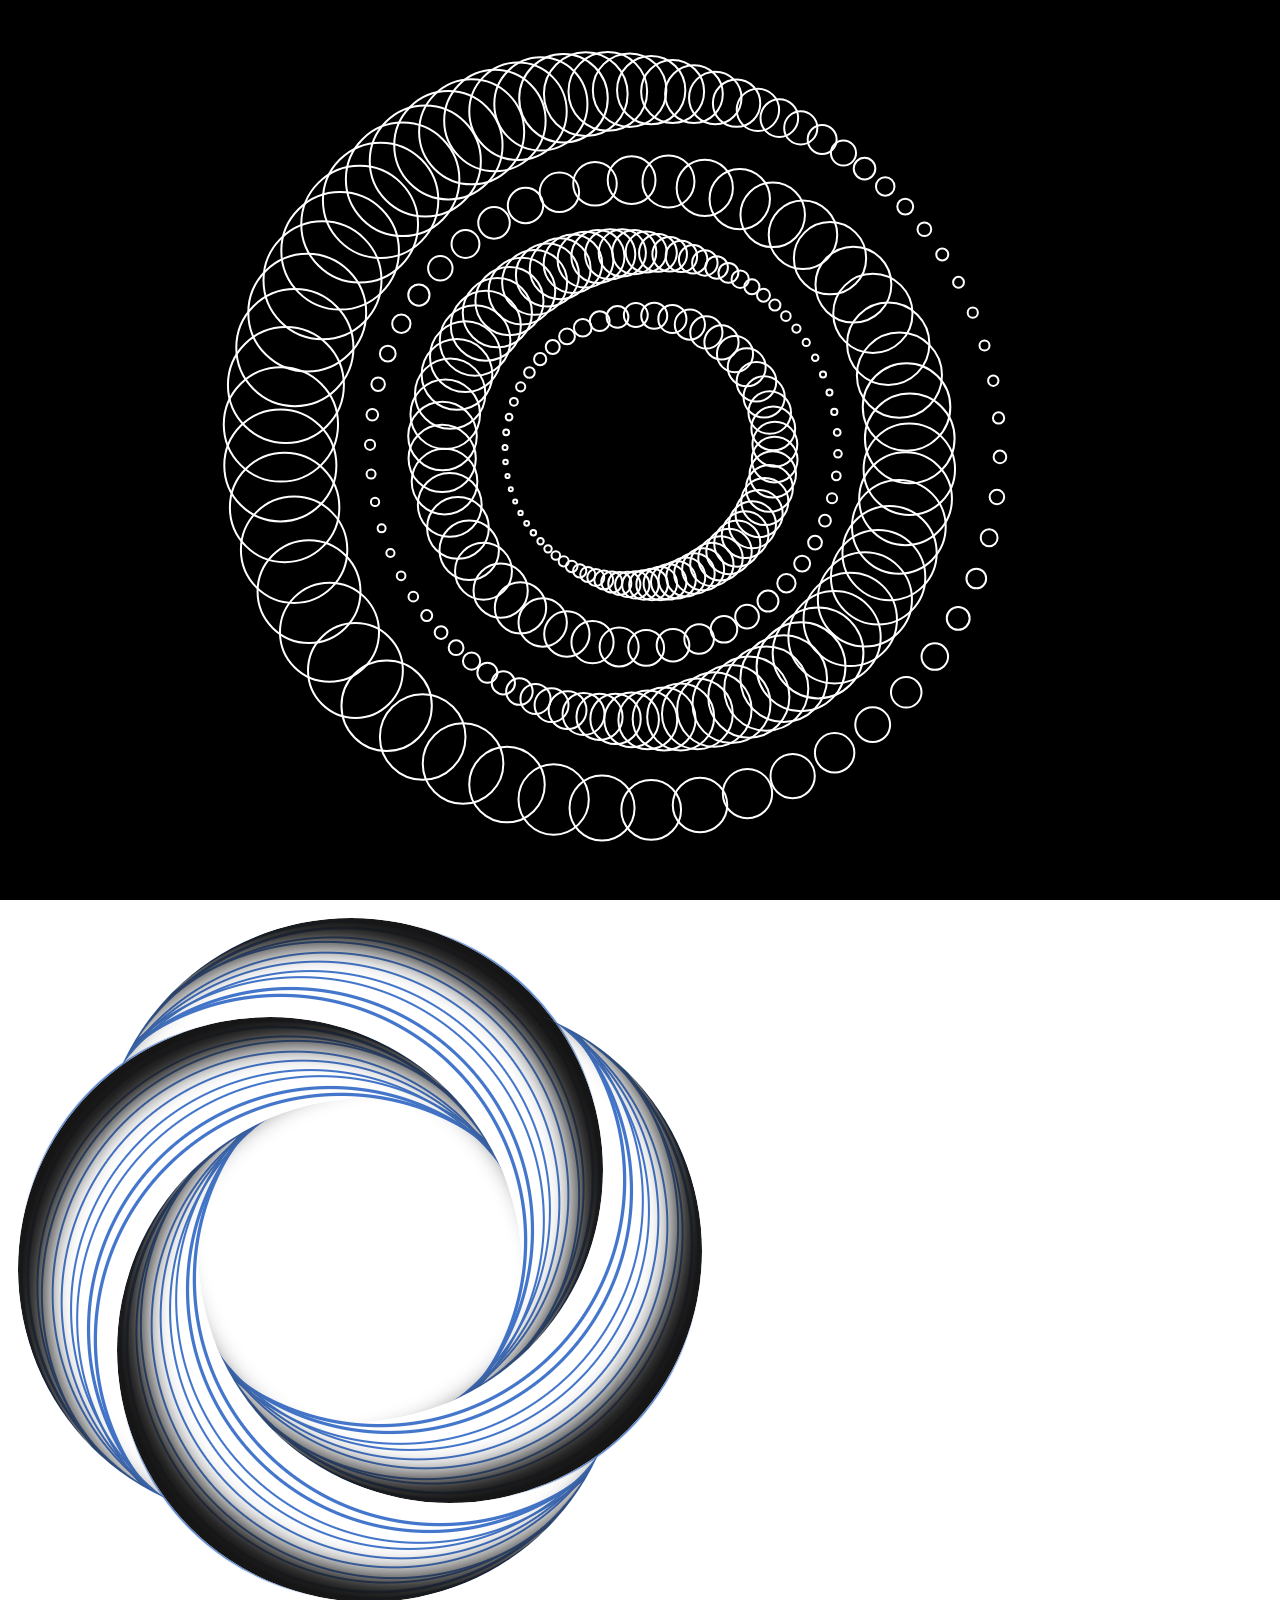
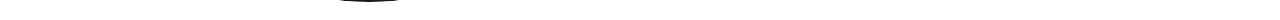
<file: index.html>
<!DOCTYPE html>
<html lang="en">

<head>
    <meta charset="UTF-8">
    <meta http-equiv="X-UA-Compatible" content="IE=edge">
    <meta name="viewport" content="width=device-width, initial-scale=1.0">
    <title>Document</title>
</head>
<style>
    body,
    html {
        margin: 0;
        overflow: hidden;
    }
    
    canvas {
        display: block;
    }
    
    .content {
        width: 80vmin;
        height: 80vmin;
        position: relative;
        animation: spin 5s linear 0s infinite;
    }
    
    @keyframes spin {
        100% {
            transform: rotate(360deg);
        }
    }
    
    .content>div {
        --line: #47c;
        position: absolute;
        width: 70%;
        height: 70%;
        border-radius: 100%;
        box-sizing: border-box;
        box-shadow: -3vmin 3vmin 3vmin 0 #161616 inset, 1vmin -1vmin 0.125vmin -1.25vmin var(--line);
        background: radial-gradient(circle at 36% 64%, #fff0 0 calc(53.5% - 1px), var(--line) 53.5% 54%, #fff0 calc(54% + 1px) 100%), radial-gradient(circle at 38% 62%, #fff0 0 calc(54.5% - 1px), var(--line) 54.5% 55%, #fff0 calc(55% + 1px) 100%), radial-gradient(circle at 42% 58%, #fff0 0 calc(57.75% - 1px), var(--line) 57.75% 58%, #fff0 calc(58% + 1px) 100%), radial-gradient(circle at 40% 60%, #fff0 0 calc(56.75% - 1px), var(--line) 56.75% 57%, #fff0 calc(57% + 1px) 100%), radial-gradient(circle at 45% 55%, #fff0 0 calc(61.75% - 1px), var(--line) 61.75% 62%, #fff0 calc(62% + 1px) 100%), radial-gradient(circle at 43.5% 56.5%, #fff0 0 calc(59.75% - 1px), var(--line) 59.75% 60%, #fff0 calc(60% + 1px) 100%), radial-gradient(circle at 45% 55%, #fff0 0 calc(64.5% - 1px), var(--line) 64.5% 64.75%, #fff0 calc(64.75% + 1px) 100%), radial-gradient(circle at 46.5% 53.5%, #fff0 0 calc(65.5% - 1px), var(--line) 65.5% 65.75%, #fff0 calc(65.75% + 1px) 100%), radial-gradient(circle at 48.5% 51.5%, #fff0 0 calc(67.75% - 1px), var(--line) 67.75% 68.25%, #fff0 calc(68.25% + 1px) 100%), radial-gradient(circle at 49% 51%, #fff0 0 calc(69.5% - 1px), var(--line) 69.5% 70%, #fff0 calc(70% + 1px) 100%);
    }
    
    .top-left {
        left: 11vmin;
        top: 2vmin;
    }
    
    .left-bot {
        bottom: 11vmin;
        left: 2vmin;
        transform: rotate(-90deg);
    }
    
    .bot-right {
        right: 11vmin;
        bottom: 2vmin;
        transform: rotate(-180deg);
    }
    
    .right-top {
        right: 2vmin;
        top: 11vmin;
        transform: rotate(-270deg);
    }
</style>

<body>
    <canvas id="canvas"></canvas>


    <div class="content">
        <div class="top-left"></div>
        <div class="left-bot"></div>
        <div class="bot-right"></div>
        <div class="right-top"></div>
    </div>

    <script>
        let canvas;
        let ctx;
        let w, h;

        function setup() {
            canvas = document.querySelector("#canvas");
            ctx = canvas.getContext("2d");
            resize();
            window.addEventListener("resize", () => {
                resize();
            });
        }

        function resize() {
            w = canvas.width = window.innerWidth;
            h = canvas.height = window.innerHeight;
        }

        function draw(now) {
            requestAnimationFrame(draw);
            ctx.fillStyle = "black";
            ctx.fillRect(0, 0, w, h);
            ctx.strokeStyle = "white";
            ctx.lineWidth = 2;

            const nrOfCircles = 64;
            let R1 = Math.min(w, h) * 0.15;
            let R2 = Math.min(w, h) * 0.22;
            let R3 = Math.min(w, h) * 0.3;
            let R4 = Math.min(w, h) * 0.4;
            for (let i = 0; i < nrOfCircles; i++) {
                let angle = now / 500 + i / nrOfCircles * Math.PI * 2;
                let r = (Math.sin(angle) * 0.5 + 0.5) * R4 * 0.15 + 5;
                let angleOffset = Math.sin(angle) * Math.PI / 8;
                let a = i / nrOfCircles * Math.PI * 2 + angleOffset;
                circle(a, r * 0.4, R1);
                circle(a + Math.PI, r * 0.6, R2);
                circle(a, r * 0.8, R3);
                circle(a + Math.PI, r, R4);
            }
        }

        function circle(a, r, R) {
            let x = Math.cos(a) * R + w / 2;
            let y = Math.sin(a) * R + h / 2;
            ctx.beginPath();
            ctx.arc(x, y, r, 0, Math.PI * 2);
            ctx.stroke();
        }

        setup();
        draw(performance.now());
    </script>
</body>

</html>
</file>
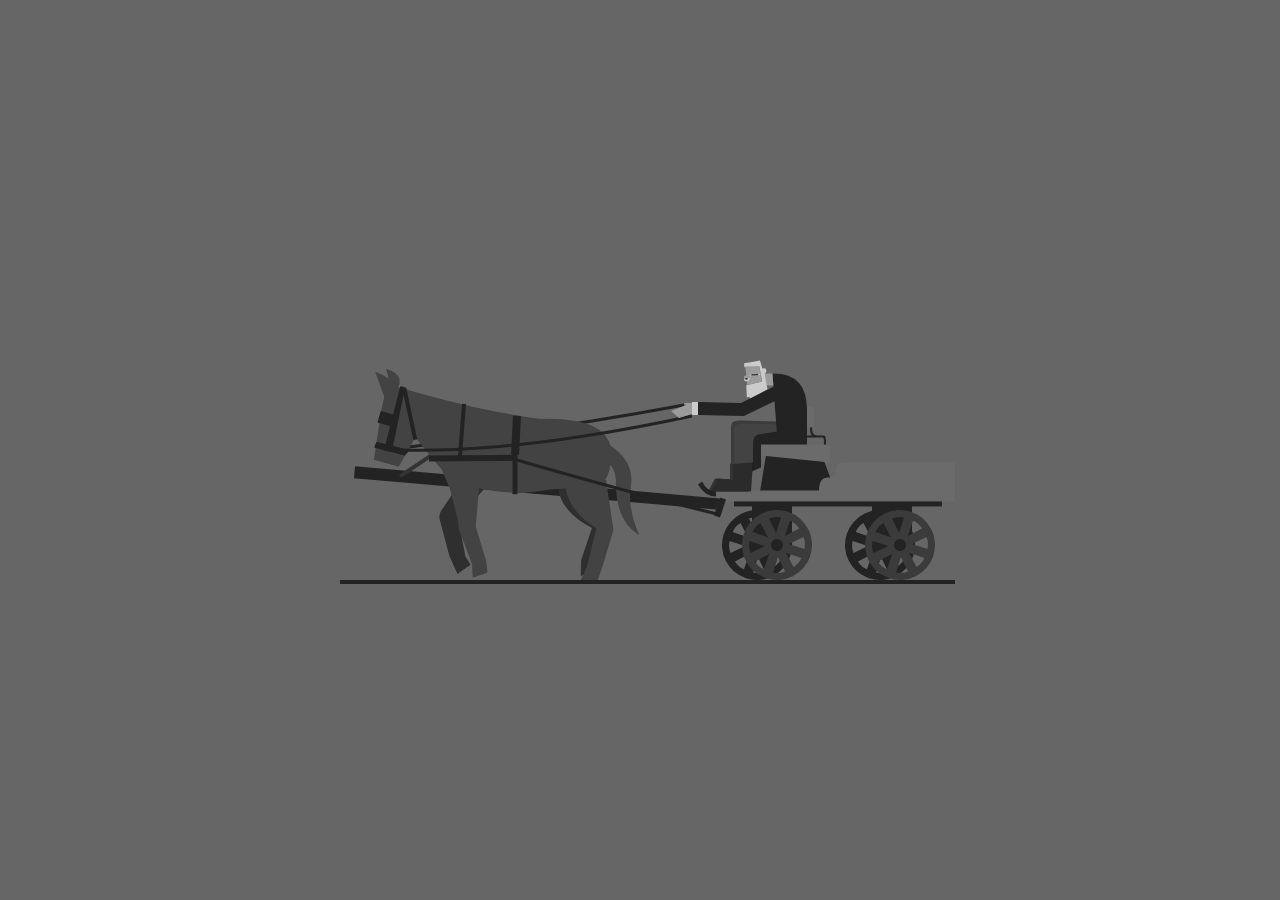
<file: 11index.html>
<!DOCTYPE html>
<html lang="en">

<head>
    <meta charset="UTF-8">
    <meta http-equiv="X-UA-Compatible" content="IE=edge">
    <meta name="viewport" content="width=device-width, initial-scale=1.0">
    <title>Document</title>
</head>
<style>
    body {
        background: #666;
    }
    
    svg {
        position: fixed;
        top: 50%;
        left: 50%;
        transform: translate(-50%, -50%);
        width: 90vw;
        max-width: 800px;
    }
</style>

<body>
    <svg class="scene" viewBox="0 0 800 600">
        <path class="ground" d="M100 432 H 715" stroke="rgb(35,35,35)" stroke-width="4" />
    
        <path class="wheelFrontB" fill="rgb(35,35,35)" d="M 517 430 A 1 1 0 0 0 517 360 A 1 1 0 0 0 517 430 M 517 407 L 523 422 Q 517 424 511 422 Z M 517 383 L 511 368 Q 517 366 523 368 Z M 505 395 L 490 401 Q 488 395 490 389 Z M 529 395 L 544 389 Q 546 395 544 401 Z M 508.5 403.5 L 502.2 418.3 Q 496.5 415.5 493.7 409.8 Z M 525.5 386.5 L 531.8 371.7 Q 537.5 374.5 540.3 380.2 Z M 508.5 386.5 L 493.7 380.2 Q 496.5 374.5 502.2 371.7 Z M 525.5 403.5 L 540.3 409.8 Q 537.5 415.5 531.8 418.3 Z">
            <animateTransform attributeName="transform" type="rotate" values="0 517 395; -360 517 395" dur="2.6s" repeatCount="indefinite" />
        </path>
        <path class="wheelBackB" fill="rgb(35,35,35)" d="M 640 430 A 1 1 0 0 0 640 360 A 1 1 0 0 0 640 430 M 640 407 L 646 422 Q 640 424 634 422 Z M 640 383 L 634 368 Q 640 366 646 368 Z M 628 395 L 613 401 Q 611 395 613 389 Z M 652 395 L 667 389 Q 669 395 667 401 Z M 631.5 403.5 L 625.2 418.3 Q 619.5 415.5 616.7 409.8 Z M 648.5 386.5 L 654.8 371.7 Q 660.5 374.5 663.3 380.2 Z M 631.5 386.5 L 616.7 380.2 Q 619.5 374.5 625.2 371.7 Z M 648.5 403.5 L 663.3 409.8 Q 660.5 415.5 654.8 418.3 Z">
            <animateTransform attributeName="transform" type="rotate" values="0 640 395; -360 640 395" dur="2.6s" repeatCount="indefinite" />
        </path>
    
        <g class="wagon">
            <animateTransform attributeName="transform" attributeType="XML" type="translate" values="0 0; 0 2; 0 0" dur=".5s" repeatCount="indefinite" />
            <path class="axleF" fill="rgb(35,35,35)" d="M 512 354 H 552 V 386 A 1 1 0 0 1 512 386 Z" />
            <path class="axleB" fill="rgb(35,35,35)" d="M 632 354 H 672 V 386 A 1 1 0 0 1 632 386 Z" />
            <path class="chairBase" fill="rgb(35,35,35)" d="M 591 328 L 582 304 H 526 L 520 340 H 588 Z" />
            <path class="chairSeat" fill="rgb(107,107,107)" d="M 590 311 L 521 304 V 293 H 590 Z" />
            <path class="chairBackMetal" fill="rgb(35,35,35)" d="M 586 293 C 586 286 586 284 583 284 C 575 284 572 285 572 275 H 570 C 570 282 571 283 572 284 H 566 V 286 H 582 C 584 286 584 287 584 293 Z" />
            <path class="chairBack" fill="rgb(107,107,107)" d="M 566 272 A 1 1 0 0 0 574 272 V 259 A 1 1 0 0 0 566 259 Z" />
            <path class="wagonBody" fill="rgb(107,107,107)" d="M 476 350 H 715 V 311 H 605 C 596 311 596 316 596 320 C 596 326 588 326 588 326 C 582 326 579 330 579 339 H 476 Z" />
            <rect class="wagonBase" fill="rgb(35,35,35)" x="494" y="350" height="5" width="208" />
        </g>
    
        <g class="guy">
            <animateTransform attributeName="transform" attributeType="XML" type="translate" values="0 0; 0 2; 0 0" dur=".5s" repeatCount="indefinite" />
            <path class="bootR" d="M 468 340 L 508 340 L 510 310 L 490 312 V 328 L 475 327 Z" fill="rgb(51,51,51)" />
            <path class="bootL" d="M 471 340 L 511 340 L 513 310 L 493 312 V 328 L 478 327 Z" fill="rgb(43,43,43)" />
    
            <path class="footHolder" d="M 476 340 Q 467 340 462 330 L 458 333 Q 465 345 476 345 Z" fill="rgba(35,35,35)" />
            <path class="wagonConnector" d="M 486 348 L 480 366 L 474 364 L 480 346 Z" fill="rgb(35,35,35)" />
    
            <path class="wagonPole" d="M 480 347 L 115 310 L 114 322 L 476 358 Z" fill="rgb(35,35,35)">
                <animate attributeName="d" values="
                                                                                     M 480 347 L 115 310 L 114 322 L 476 358 Z; 
                                                                                     M 480 347 L 115 315 L 114 327 L 476 358 Z; 
                                                                                     M 480 347 L 115 310 L 114 322 L 476 358 Z" dur="0.7s" begin="-0.35s" repeatCount="indefinite" />
            </path>
    
            <path class="wagonPole" d="M 160 325 L 198 296" stroke="rgb(51,51,51)" stroke-width="4">
                <animate attributeName="d" values="
                                                                                     M 160 325 L 198 300;
                                                                                     M 160 322 L 198 290;
                                                                                     M 160 325 L 198 300;
                                                                                     " dur="0.7s" repeatCount="indefinite" />
            </path>
            <path class="waistcoatLower" d="M 512 320 L 512 280 L 567 279 L 567 293 H 521 V 316 Z" fill="rgb(35,35,35)" />
            <path class="pantR" d="M 491 313 V 279 C 491 273 491 269 500 269 L 537 270 L 537 279 L 515 281 C 510 282 510 287 510 292 L 510 311 Z" fill="rgb(59,59,59)" />
            <path class="pantL" d="M 494 312 V 282 C 494 276 494 272 503 272 L 537 273 L 537 280 L 518 283 C 513 285 513 290 513 294 L 513 311 Z" fill="rgba(67,67,67)" />
    
        </g>
        <path class="ropeHandHorseTop" d="M 444 255 Q 310 280 148 290" stroke="rgb(35,35,35)" stroke-width="3" fill="none">
            <animate attributeName="d" values="
                                                                                     M 444 255 Q 310 280 148 290; 
                                                                                     M 444 255 Q 310 280 149 300; 
                                                                                     M 444 255 Q 310 280 148 290" dur="0.7s" begin="-0.35s" repeatCount="indefinite" />
        </path>
    
        <path class="horseLegFrontRight" d="M 208 320 L 216 339 L 201 360 Q 198 364 199 369 L 208 406 L 216 424 L 229 415 L 224 406 L 218 369 L 245 338" fill="rgb(47,47,47)">
            <animate attributeName="d" values="
                                                                                     M 208 320 L 216 339 L 201 360 Q 198 364 199 369 L 208 406 L 216 424 L 229 415 L 224 406 L 218 369 L 245 338;
                                                                                     M 208 320 L 216 339 L 218 366 Q 216 370 215 377 L 206 410 L 197 430 L 216 430 L 220 416 L 233 375 L 245 338;
                                                                                     M 208 320 L 216 339 L 236 375 Q 236 382 238 390 L 242 418 L 236 430 L 253 430 L 257 416 L 253 380 L 245 338;
                                                                                     M 208 320 L 216 339 L 209 368 Q 207 374 214 381 L 233 410 L 242 425 L 254 413 L 246 405 L 227 372 L 245 338;
                                                                                     M 208 320 L 213 339 L 206 368 Q 204 374 211 381 L 230 410 L 239 425 L 251 413 L 243 405 L 224 372 L 242 338;
                                                                                     M 208 320 L 216 339 L 201 360 Q 198 364 199 369 L 208 406 L 216 424 L 229 415 L 224 406 L 218 369 L 245 338" dur="1.4s" begin="-0.7s" repeatCount="indefinite" />
        </path>
    
        <path class="horseLegFrontLeft" d="M 202 320 L 210 339 L 195 360 Q 192 364 193 369 L 202 406 L 210 424 L 223 415 L 218 406 L 212 369 L 239 338" fill="rgb(67,67,67)">
            <animate attributeName="d" values="
                                                                                     M 202 320 L 210 339 L 195 360 Q 192 364 193 369 L 202 406 L 210 424 L 223 415 L 218 406 L 212 369 L 239 338;
                                                                                     M 202 320 L 210 339 L 212 366 Q 210 370 209 377 L 200 410 L 191 430 L 210 430 L 214 416 L 227 375 L 239 338;
                                                                                     M 202 320 L 210 339 L 230 375 Q 230 382 232 390 L 236 418 L 230 430 L 247 430 L 251 416 L 247 380 L 239 338;
                                                                                     M 202 320 L 210 339 L 203 368 Q 201 374 208 381 L 227 410 L 236 425 L 248 413 L 240 405 L 221 372 L 239 338;
                                                                                     M 202 320 L 207 339 L 200 368 Q 198 374 205 381 L 224 410 L 233 425 L 245 413 L 237 405 L 218 372 L 236 338;
                                                                                     M 202 320 L 210 339 L 195 360 Q 192 364 193 369 L 202 406 L 210 424 L 223 415 L 218 406 L 212 369 L 239 338" dur="1.4s" repeatCount="indefinite" />
        </path>
    
        <path class="horseLegBackRight" d="M 320 338 Q 324 362 351 378 L 342 417 L 336 430 L 353 430 L 357 418 L 368 380 L 366 330" fill="rgb(47,47,47)">
            <animate attributeName="d" values="
                                                                                     M 320 338 Q 324 362 351 378 L 342 417 L 336 430 L 353 430 L 357 418 L 368 380 L 366 330;
                                                                                     M 320 338 Q 324 362 351 378 L 362 417 L 356 430 L 373 430 L 377 418 L 368 380 L 366 330;
                                                                                     M 318 338 Q 320 362 355 378 L 345 405 L 349 423 L 362 414 L 359 405 L 373 376 L 366 330;
                                                                                     M 318 338 Q 323 362 348 378 L 336 417 L 330 430 L 348 430 L 352 418 L 365 380 L 366 330;
                                                                                     M 314 338 Q 320 362 342 378 L 325 417 L 318 430 L 335 430 L 342 418 L 360 380 L 366 330;
                                                                                     M 320 338 Q 324 362 351 378 L 342 417 L 336 430 L 353 430 L 357 418 L 368 380 L 366 330" dur="1.4s" repeatCount="indefinite" />
        </path>
    
        <path class="horseLegBackLeft" d="M 326 338 Q 330 362 357 378 L 348 417 L 342 430 L 359 430 L 363 418 L 374 380 L 366 330" fill="rgb(67,67,67)">
            <animate attributeName="d" values="
                                                                                     M 326 338 Q 330 362 357 378 L 348 417 L 342 430 L 359 430 L 363 418 L 374 380 L 366 330;
                                                                                     M 326 338 Q 330 362 357 378 L 368 417 L 362 430 L 379 430 L 383 418 L 374 380 L 366 330;
                                                                                     M 324 338 Q 326 362 361 378 L 351 405 L 355 423 L 368 414 L 365 405 L 379 376 L 366 330;
                                                                                     M 324 338 Q 329 362 354 378 L 342 417 L 336 430 L 354 430 L 358 418 L 371 380 L 366 330;
                                                                                     M 320 338 Q 326 362 348 378 L 331 417 L 324 430 L 341 430 L 348 418 L 366 380 L 366 330;
                                                                                     M 326 338 Q 330 362 357 378 L 348 417 L 342 430 L 359 430 L 363 418 L 374 380 L 366 330" dur="1.4s" begin="-0.7s" repeatCount="indefinite" />
        </path>
        <path class="horseBody" d="M 371 312 Q 375 270 293 269 Q 193 271 198 308 Q 203 347 283 349 Q 323 342 344 343 Q 370 346 371 312" fill="rgb(67,67,67)">
            <animate attributeName="d" values="
                                                                                     M 371 312 Q 375 270 293 269 Q 193 271 198 308 Q 203 347 283 349 Q 323 342 344 343 Q 370 346 371 312; 
                                                                                     M 371 307 Q 375 265 293 269 Q 193 266 198 303 Q 203 342 283 343 Q 323 337 344 338 Q 370 341 371 307; 
                                                                                     M 371 312 Q 375 270 293 269 Q 193 271 198 308 Q 203 347 283 349 Q 323 342 344 343 Q 370 346 371 312" dur="0.7s" begin="-0.35" repeatCount="indefinite" calcMode="spline" keyTimes="0; 0.5; 1" keySplines="0 0.33 0.66 1; 0.1 0.7 0.9 0.1" />
        </path>
    
        <path class="horseHead" d="M 300 269 Q 239 261 166 233 Q 152 229 149 240 Q 144 250 141 266 L 134 298 L 153 311 L 181 279 L 202 320 Z" fill="rgb(67,67,67)">
            <animate attributeName="d" values="
                                                                                     M 300 269 Q 239 261 166 233 Q 152 229 149 240 Q 144 250 141 266 L 131 303 L 153 311 L 181 279 L 202 320 L 205 325 Z; 
                                                                                     M 300 269 Q 239 261 160 238 Q 146 234 143 252 Q 141 260 140 270 L 134 310 L 159 317 L 175 288 L 202 320 L 205 325 Z; 
                                                                                     M 300 269 Q 239 261 166 233 Q 152 229 149 240 Q 144 250 141 266 L 131 303 L 153 311 L 181 279 L 202 320 L 205 325 Z" dur="0.7s" begin="-0.35s" repeatCount="indefinite" />
        </path>
    <g class="ears">
        <animateTransform attributeName="transform" type="translate" values="0 0; -2 4; 0 0" dur="0.7s" begin="-0.35" repeatCount="indefinite" />
        <path class="horseEarR" d="M 155 242 Q 171 222 148 215 Z" fill="rgb(67,67,67)">
    <!-- 		<animate attributeName="d" values="
                                                                                     M 155 242 Q 177 231 160 214 Z; 
                                                                                     M 155 242 Q 177 231 160 214 Z;  
                                                                                     M 155 242 Q 171 222 148 215 Z; 
                                                                                     M 155 242 Q 171 222 148 215 Z;
                                                                                     M 155 242 Q 177 231 160 214 Z; 
                                                                                     M 155 242 Q 177 231 160 214 Z" dur="2.8s" begin="-0.7s" repeatCount="indefinite" /> -->
        </path>
    
        <path class="horseEarL" d="M 147 245 Q 169 230 137 218 Z" fill="rgb(67,67,67)">
    <!-- 		<animate attributeName="d" values="
                                                                                     M 147 250 Q 172 239 150 220 Z;  
                                                                                     M 147 250 Q 172 239 150 220 Z;
                                                                                     M 147 245 Q 169 230 137 218 Z; 
                                                                                     M 147 245 Q 169 230 137 218 Z; 
                                                                                     M 147 250 Q 172 239 150 220 Z; 
                                                                                     M 147 250 Q 172 239 150 220 Z" dur="2.8s" begin="-0.6s" repeatCount="indefinite" /> -->
        </path>
        </g>
        <path class="horseTail" d="M 366 288 Q 390 306 388 337 Q 387 357 370 382 Q 375 371 373 343 Q 371 328 369 314" fill="rgb(67,67,67)">
            <animate attributeName="d" values="
                                                                                     M 366 288 Q 390 306 388 337 Q 387 357 370 382 Q 375 371 373 343 Q 371 328 369 314; 
                                                                                     M 366 293 Q 395 310 391 336 Q 387 357 400 385 Q 375 371 376 330 Q 375 318 369 314; 
                                                                                     M 366 288 Q 390 306 388 337 Q 387 357 370 382 Q 375 371 373 343 Q 371 328 369 314" dur="1.4s" repeatCount="indefinite" />
        </path>
    
        <path class="ropeWagonHorse" d="M 477 364 Q 387 342 276 305" stroke="rgb(35,35,35)" stroke-width="3" fill="none">
            <animate attributeName="d" values="
                                                                                     M 477 364 Q 387 342 276 305; 
                                                                                     M 477 364 Q 387 342 276 310; 
                                                                                     M 477 364 Q 387 342 276 305" dur="0.7s" begin="-0.35s" repeatCount="indefinite" />
        </path>
    
        <path class="ropeHorseFrontMid" d="M 277 304 L 190 301" stroke="rgb(35,35,35)" stroke-width="6" fill="none">
            <animate attributeName="d" values="
                                                                                     M 277 304 L 190 301; 
                                                                                     M 277 308 L 189 309; 
                                                                                     M 277 304 L 190 301" dur="0.7s" begin="-0.35s" repeatCount="indefinite" />
        </path>
    
        <path class="ropeHorseMidBtm" d="M 275 302 L 277 346" stroke="rgb(35,35,35)" stroke-width="5" fill="none">
            <animate attributeName="d" values="
                                                                                     M 275 300 L 275 344; 
                                                                                     M 275 304 L 275 348; 
                                                                                     M 275 300 L 275 344" dur="0.7s" repeatCount="indefinite" />
        </path>
    
        <path class="ropeHorseMidTop" d="M 275 302 L 277 346" stroke="rgb(35,35,35)" stroke-width="8" fill="none">
            <animate attributeName="d" values="M 275 301 L 277 264; 
                                                                                     M 275 305 L 277 266; 
                                                                                     M 275 301 L 277 264" dur="0.7s" begin="-0.35s" repeatCount="indefinite" />
        </path>
    
        <path class="ropeHorseNeckMidTop" d="M 255 302 L 257 346" stroke="rgb(35,35,35)" stroke-width="4" fill="none">
            <animate attributeName="d" values="
                                                                                     M 220 306 L 224 254; 
                                                                                     M 220 305 L 224 253; 
                                                                                     M 220 306 L 224 254" dur="0.7s" begin="-0.05s" repeatCount="indefinite" />
        </path>
    
        <path class="ropeHorseNeckFrontTop" d="M 173 293 L 173 235" stroke="rgb(35,35,35)" stroke-width="4" fill="none">
            <animate attributeName="d" values="
                                                                                     M 175 290 L 164 238; 
                                                                                     M 180 283 L 168 236; 
                                                                                     M 175 290 L 164 238" dur="0.7s" begin="0s" repeatCount="indefinite" />
        </path>
    
        <path class="ropeHorseFaceFrontTop" d="M 166 237 L 146 303" stroke="rgb(35,35,35)" stroke-width="4" fill="none">
            <animate attributeName="d" values="
                                                                                     M 162 237 L 146 301; 
                                                                                     M 167 233 L 145 295; 
                                                                                     M 162 237 L 146 301" dur="0.7s" begin="0s" repeatCount="indefinite" />
        </path>
    
        <path class="ropeHorseFaceFrontTop2" d="M 168 237 L 150 303" stroke="rgb(35,35,35)" stroke-width="4" fill="none">
            <animate attributeName="d" values="
                                                                                     M 163 237 L 150 301; 
                                                                                     M 168 233 L 150 295; 
                                                                                     M 163 237 L 150 301" dur="0.7s" begin="0s" repeatCount="indefinite" />
        </path>
    
        <path class="ropeHorseBlinder" d="M 140 266 L 157 272" stroke="rgb(35,35,35)" stroke-width="12" fill="none">
            <animate attributeName="d" values="
                                                                                     M 139 267 L 157 272; 
                                                                                     M 141 263 L 158 269; 
                                                                                     M 139 267 L 157 272" dur="0.7s" begin="0s" repeatCount="indefinite" />
        </path>
    
        <path class="ropeHorseMouthTop" d="M 135 293 L 168 300" stroke="rgb(35,35,35)" stroke-width="4" fill="none">
            <animate attributeName="d" values="
                                                                                     M 134 289 L 164 298; 
                                                                                     M 136 294 L 168 302; 
                                                                                     M 134 289 L 164 298" dur="0.7s" begin="-0.35s" repeatCount="indefinite" />
        </path>
    
        <path class="ropeHorseMouthBtm" d="M 135 293 L 168 300" stroke="rgb(35,35,35)" stroke-width="4" fill="none">
            <animate attributeName="d" values="
                                                                                     M 133 291 L 163 300; 
                                                                                     M 135 296 L 166 304; 
                                                                                     M 133 291 L 163 300" dur="0.7s" begin="-0.35s" repeatCount="indefinite" />
        </path>
    
        <path class="ropeHandHorseBtm" d="M 452 268 Q 387 342 148 294" stroke="rgb(35,35,35)" stroke-width="3" fill="none">
            <animate attributeName="d" values="
                                                                                     M 452 266 Q 270 305 148 295; 
                                                                                     M 452 266 Q 270 305 149 300; 
                                                                                     M 452 266 Q 270 305 148 295" dur="0.7s" begin="-0.35s" repeatCount="indefinite" />
        </path>
    
        <g>
    
            <path class="waistcoatUpper" d="M 567 282 V 260 Q 567 223 533 223 L 537 282 Z" fill="rgb(35,35,35)">
                <animate attributeName="d" values="
                                                                                     M 567 282 V 260 Q 567 223 533 223 L 537 284 Z; 
                                                                                     M 567 282 V 260 Q 567 223 532 224 L 537 284 Z; 
                                                                                     M 567 282 V 260 Q 567 223 533 223 L 537 284 Z" dur=".4s" begin="0s" repeatCount="indefinite" />
            </path>
    
            <path class="neck" d="M 533 223 L 524 223 L 525 235 L 534 235 Z" fill="rgb(155,155,155)">
                <animateTransform attributeName="transform" type="translate" values="0 0; -1 1; 0 0" dur=".4s" repeatCount="indefinite" />
            </path>
        </g>
        <g class="head">
            <animateTransform attributeName="transform" type="rotate" values="0 520 230; -5 538 230; 0 520 230" dur=".4s" repeatCount="indefinite" />
            <path class="hair" d="M 527 239 L 509 248 L 509 246 L 506 246 L 506 234 L 522 231 L 520 216 L 505 216 L 505 212 L 521 210 L 523 218 L 526 218 L 527 221 L 525 224 Z" fill="rgb(203,203,203)" />
            <path class="face" d="M 507 234 L 506 215 L 520 216 L 522 231 Z" fill="rgb(155,155,155)" />
    
            <path class="eyeR" d="M 504 227 A 1 1 0 0 0 510 227 Z" fill="rgb(203,203,203)" />
            <path class="eyelidR" d="M 504 227 A 1 1 0 0 1 510 227 Z" fill="rgba(155,155,155)" />
            <path class="pupilR" d="M 505 227 A 1 1 0 0 0 508 227 Z" fill="rgb(35,35,35)" />
    
            <circle class="eyeL" r="5" cx="515" cy="224" fill="rgb(203,203,203)" />
            <path class="pupilL" d="M 515 221 A 1 1 0 0 0 515 228 A 1 1 0 0 0 515 221" fill="rgb(35,35,35)" />
            <path class="eyelidLTop" d="M 512 219 C 513 217 517 217 518 219 Z" fill="rgba(155,155,155)">
                <animate attributeName="d" values="M 510 224 C 510 217 520 217 520 224 Z; M 512 219 C 513 217 517 217 518 219 Z; M 512 219 C 513 217 517 217 518 219 Z; M 512 219 C 513 217 517 217 518 219 Z; M 510 224 C 510 217 520 217 520 224 Z" dur="0.7s" begin="0s" repeatCount="indefinite" />
            </path>
            <path class="eyelidLBtm" d="M 510 224 C 510 231 520 231 520 224Z" fill="rgba(155,155,155)">
                <animate attributeName="d" values="M 510 224 C 510 231 520 231 520 224Z; M 512 228 C 513 230 517 230 518 228Z; M 512 228 C 513 230 517 230 518 228Z; M 512 228 C 513 230 517 230 518 228Z; M 512 228 C 513 230 517 230 518 228Z; M 510 224 C 510 231 520 231 520 224Z" dur="0.7s" begin="0s" repeatCount="indefinite" />
            </path>
        </g>
        <path class="armL" d="M 535 251 L 504 266 L 458 265 V 252 L 501 253 L 535 236 Z" fill="rgb(35,35,35)" />
        <path class="cuffL" d="M 458 252 H 452 V 265 H 458 Z" fill="rgba(203,203,203)" />
        <path class="handL" d="M 452 253 L 444 253 L 446 255 L 431 261 L 439 268 L 452 264 Z" fill="rgb(155,155,155)" />
    
        <!-- Wheels in front -->
        <path class="wheelFrontF" fill="rgb(59,59,59)" d="M 537 430 A 1 1 0 0 0 537 360 A 1 1 0 0 0 537 430 M 537 407 L 543 422 Q 537 424 531 422 Z M 537 383 L 531 368 Q 537 366 543 368 Z M 525 395 L 510 401 Q 508 395 510 389 Z M 549 395 L 564 389 Q 566 395 564 401 Z M 528.5 403.5 L 522.2 418.3 Q 516.5 415.5 513.7 409.8 Z M 545.5 386.5 L 551.8 371.7 Q 557.5 374.5 560.3 380.2 Z M 528.5 386.5 L 513.7 380.2 Q 516.5 374.5 522.2 371.7 Z M 545.5 403.5 L 560.3 409.8 Q 557.5 415.5 551.8 418.3 Z M 537 389 A 1 1 0 0 1 537 401 A 1 1 0 0 1 537 389">
            <animateTransform attributeName="transform" type="rotate" values="0 537 395; -360 537 395" dur="2.6s" repeatCount="indefinite" />
        </path>
    
        <path class="wheelBackF" fill="rgb(59,59,59)" d="M 660 430 A 1 1 0 0 0 660 360 A 1 1 0 0 0 660 430 M 660 407 L 666 422 Q 660 424 654 422 Z M 660 383 L 654 368 Q 660 366 666 368 Z M 648 395 L 633 401 Q 631 395 633 389 Z M 672 395 L 687 389 Q 689 395 687 401 Z M 651.5 403.5 L 645.2 418.3 Q 639.5 415.5 636.7 409.8 Z M 668.5 386.5 L 674.8 371.7 Q 680.5 374.5 683.3 380.2 Z M 651.5 386.5 L 636.7 380.2 Q 639.5 374.5 645.2 371.7 Z M 668.5 403.5 L 683.3 409.8 Q 680.5 415.5 674.8 418.3 Z M 660 389 A 1 1 0 0 1 660 401 A 1 1 0 0 1 660 389">
            <animateTransform attributeName="transform" type="rotate" values="0 660 395; -360 660 395" dur="2.6s" repeatCount="indefinite" />
        </path>
    
    </svg>
</body>

</html>
</file>
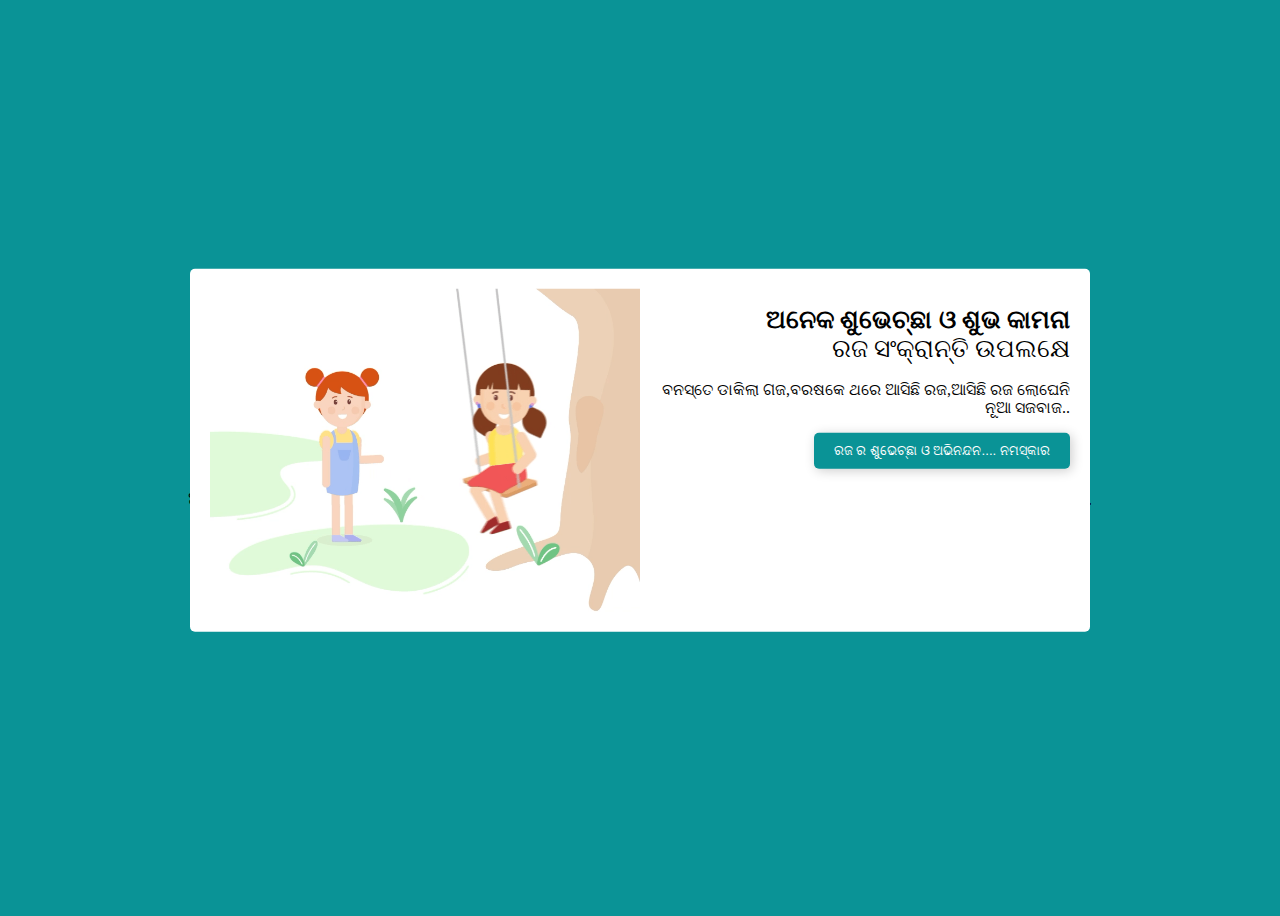
<file: modal.html>
<!DOCTYPE html>
<html lang="en">

<head>
    <meta charset="UTF-8">
    <meta http-equiv="X-UA-Compatible" content="IE=edge">
    <meta name="viewport" content="width=device-width, initial-scale=1.0">
    <title>Document</title>
</head>
<style>
    html {
        font-size: 62.5%;
    }
    
    body {
        font-family: montserrat;
        background-color: #0a9396;
        display: flex;
        justify-content: center;
        height: 100vh;
        align-items: center;
    }
    
    .main__title {
        font-size: 4rem
    }
    
    .main__paragraph {
        font-size: 1.8rem
    }
    
    .modal__img {
        max-width: 60%;
        height: auto;
        display: block;
        align-items: left;
    }
    
    .modal {
        max-width: 900px;
        width: 100%;
        position: fixed;
        top: 50%;
        background-color: rgba(0, 0, 0, 0.3);
        left: 50%;
        transform: translate(-50%, -50%);
        border-radius: 5px;
        background: #ffffff;
        display: none;
    }
    
    .modal.show {
        display: block
    }
    
    #close {
        cursor: pointer;
        color: white;
        position: absolute;
        top: 0;
        font-size: 25px;
        right: 0;
        padding: 1rem;
        margin-right: 10px;
    }
    
    .modal__title {
        font-size: 2.5rem;
    }
    
    .modal__title span {
        display: block;
        font-weight: 400;
    }
    
    .modal__paragraph {
        font-size: 16px;
        font-weight: 400;
    }
    
    .modal__button {
        background-color: #0a9396;
        border: none;
        color: white;
        padding: 1rem 2rem;
        border-radius: 5px;
        box-shadow: 2px 2px 12px rgba(0, 0, 0, 0.2);
        transition: 0.3s background-color ease-in-out;
    }
    
    .modal__button:hover {
        background-color: #0a9372;
    }
    
    main {
        text-align: center;
    }
    
    .modal__container {
        padding: 1rem 2rem;
        display: flex;
        flex-direction: column;
        justify-content: center;
        align-items: left;
        position: relative;
    }
    
    @media only screen and (min-width: 768px) {
        .modal__container {
            flex-direction: row;
            padding: 2rem;
            text-align: right;
        }
        .modal__img {
            max-width: 50%
        }
    }
    
    @media only screen and (max-width: 500px) {
        .modal__title {
            font-size: 2rem;
        }
        .modal__img {
            max-width: 80%
        }
    }
</style>

<body>
    <main>
        <div class="modal" id="modal">
            <div class='modal__container'>
                <img class="modal__img" src="./raja.gif">
                <div class="modal__content">
                    <h1 class="modal__title">ଅନେକ ଶୁଭେଚ୍ଛା ଓ ଶୁଭ କାମନା <span> ରଜ ସଂକ୍ରାନ୍ତି ଉପଲକ୍ଷେ  </span>
                        <h1>
                            <p class="modal__paragraph">ବନସ୍ତେ ଡାକିଲା ଗଜ,ବରଷକେ ଥରେ ଆସିଛି ରଜ,ଆସିଛି ରଜ ଲୋଘେନି ନୂଆ ସଜବାଜ..</p>
                            <button class="modal__button">ରଜ ର ଶୁଭେଚ୍ଛା ଓ ଅଭିନନ୍ଦନ....   ନମସ୍କାର  </button>
                </div>
                <i id="close" class="fas fa-times"></i>
            </div>
        </div>
        <h1 class="main__title">Happy ରଜ ସଂକ୍ରାନ୍ତି</h1>
        <p class="main__paragraph">ଆସ ରଜ ପାନ ଖାଇବା ଆସ ପୋଡ଼ ପିଠା ଖାଇବା ଆସ କବାଡି ଖେଳିବା ରଜ ପର୍ବ କୁ ଖୁସି ରେ ପାଳନ କରିବା ....ରଜ ର ଶୁଭେଚ୍ଛା ଓ ଅଭିନନ୍ଦନ..</p>
    </main>

    <script>
        const closeBtn = document.getElementById('close');
        const modalMenu = document.getElementById('modal');
        const modalBtn = document.querySelector('.modal__button');

        setTimeout(() => {
            modalMenu.classList.add('show');
        }, 30);

        closeBtn.addEventListener('click', () => {
            modalMenu.classList.remove('show')
        });
        modalBtn.addEventListener('click', () => {
            modalMenu.classList.remove('show')
        });
    </script>
</body>


</html>
</file>
